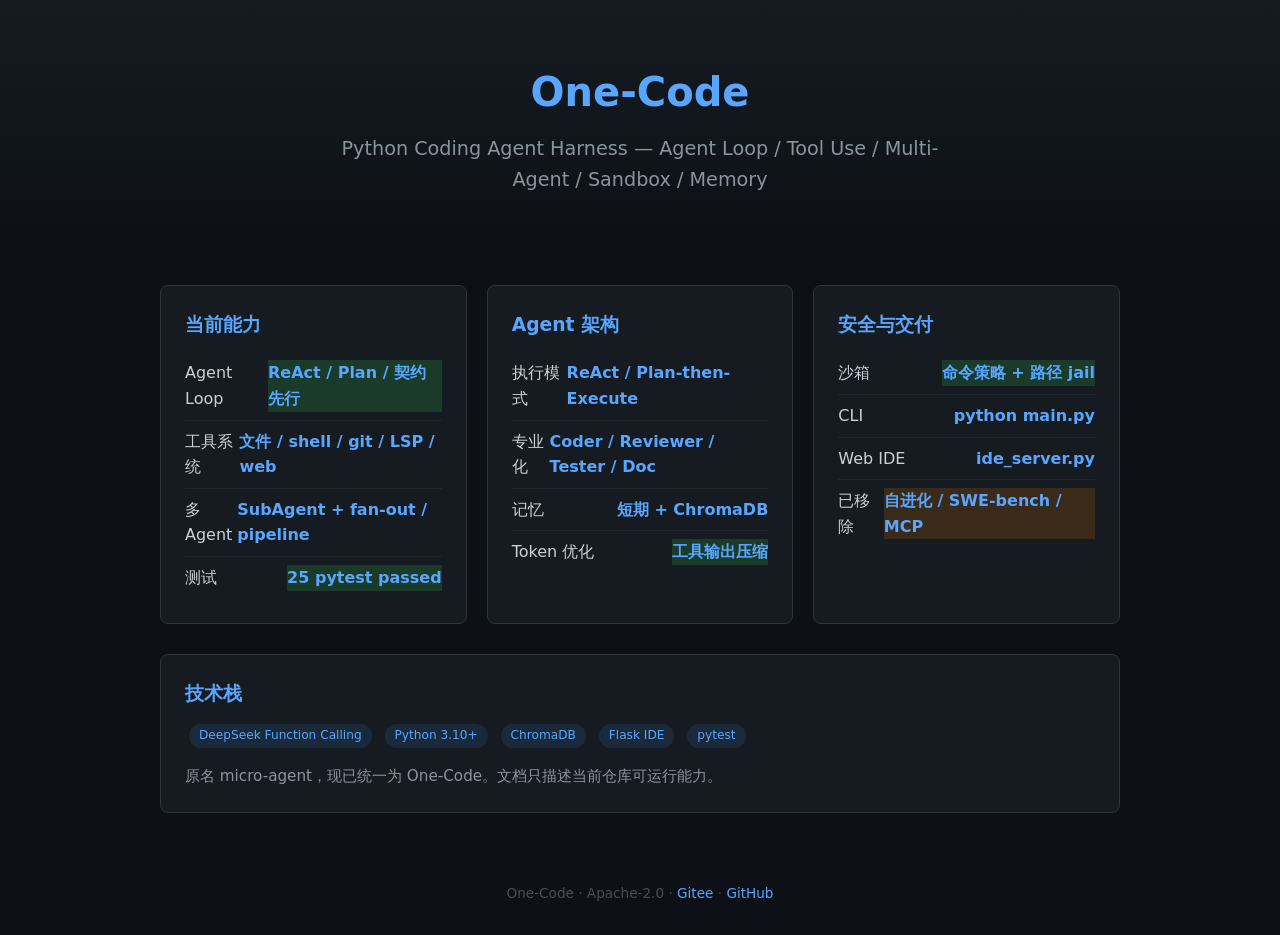
<file: docs/index.html>
<!DOCTYPE html>
<html lang="zh">
<head>
<meta charset="UTF-8">
<meta name="viewport" content="width=device-width, initial-scale=1.0">
<title>One-Code</title>
<style>
*{margin:0;padding:0;box-sizing:border-box}
body{font-family:system-ui,sans-serif;background:#0d1117;color:#c9d1d9;line-height:1.6}
.hero{text-align:center;padding:60px 20px 40px;background:linear-gradient(180deg,#161b22,#0d1117)}
.hero h1{font-size:2.5em;color:#58a6ff;margin-bottom:10px}
.hero p{color:#8b949e;font-size:1.2em;max-width:640px;margin:0 auto}
.container{max-width:1000px;margin:0 auto;padding:20px}
.grid{display:grid;grid-template-columns:repeat(auto-fit,minmax(300px,1fr));gap:20px;margin:30px 0}
.card{background:#161b22;border:1px solid #30363d;border-radius:8px;padding:24px}
.card h3{color:#58a6ff;margin-bottom:12px}
.card p{color:#8b949e;font-size:0.95em}
.badge{display:inline-block;padding:2px 10px;border-radius:12px;font-size:0.8em;margin:4px}
.badge-pass{background:#1a3a2a;color:#3fb950}
.badge-info{background:#1a2a3a;color:#58a6ff}
.badge-warn{background:#3a2a1a;color:#d29922}
.metric{display:flex;justify-content:space-between;padding:8px 0;border-bottom:1px solid #21262d}
.metric:last-child{border:none}
.value{color:#58a6ff;font-weight:600}
.footer{text-align:center;padding:30px;color:#484f58;font-size:0.85em}
a{color:#58a6ff;text-decoration:none}
</style>
</head>
<body>

<div class="hero">
<h1>One-Code</h1>
<p>Python Coding Agent Harness — Agent Loop / Tool Use / Multi-Agent / Sandbox / Memory</p>
</div>

<div class="container">

<div class="grid">
<div class="card">
<h3>当前能力</h3>
<div class="metric"><span>Agent Loop</span><span class="value badge-pass">ReAct / Plan / 契约先行</span></div>
<div class="metric"><span>工具系统</span><span class="value">文件 / shell / git / LSP / web</span></div>
<div class="metric"><span>多 Agent</span><span class="value">SubAgent + fan-out / pipeline</span></div>
<div class="metric"><span>测试</span><span class="value badge-pass">25 pytest passed</span></div>
</div>

<div class="card">
<h3>Agent 架构</h3>
<div class="metric"><span>执行模式</span><span class="value">ReAct / Plan-then-Execute</span></div>
<div class="metric"><span>专业化</span><span class="value">Coder / Reviewer / Tester / Doc</span></div>
<div class="metric"><span>记忆</span><span class="value">短期 + ChromaDB</span></div>
<div class="metric"><span>Token 优化</span><span class="value badge-pass">工具输出压缩</span></div>
</div>

<div class="card">
<h3>安全与交付</h3>
<div class="metric"><span>沙箱</span><span class="value badge-pass">命令策略 + 路径 jail</span></div>
<div class="metric"><span>CLI</span><span class="value">python main.py</span></div>
<div class="metric"><span>Web IDE</span><span class="value">ide_server.py</span></div>
<div class="metric"><span>已移除</span><span class="value badge-warn">自进化 / SWE-bench / MCP</span></div>
</div>
</div>

<div class="card" style="margin:20px 0">
<h3>技术栈</h3>
<p>
  <span class="badge badge-info">DeepSeek Function Calling</span>
  <span class="badge badge-info">Python 3.10+</span>
  <span class="badge badge-info">ChromaDB</span>
  <span class="badge badge-info">Flask IDE</span>
  <span class="badge badge-info">pytest</span>
</p>
<p style="margin-top:12px">
  原名 micro-agent，现已统一为 One-Code。文档只描述当前仓库可运行能力。
</p>
</div>

</div>

<div class="footer">
  <p>One-Code · Apache-2.0 ·
  <a href="https://gitee.com/oneonichan/one-code">Gitee</a> ·
  <a href="https://github.com/zengsidou/one-code">GitHub</a></p>
</div>

</body>
</html>
</file>
